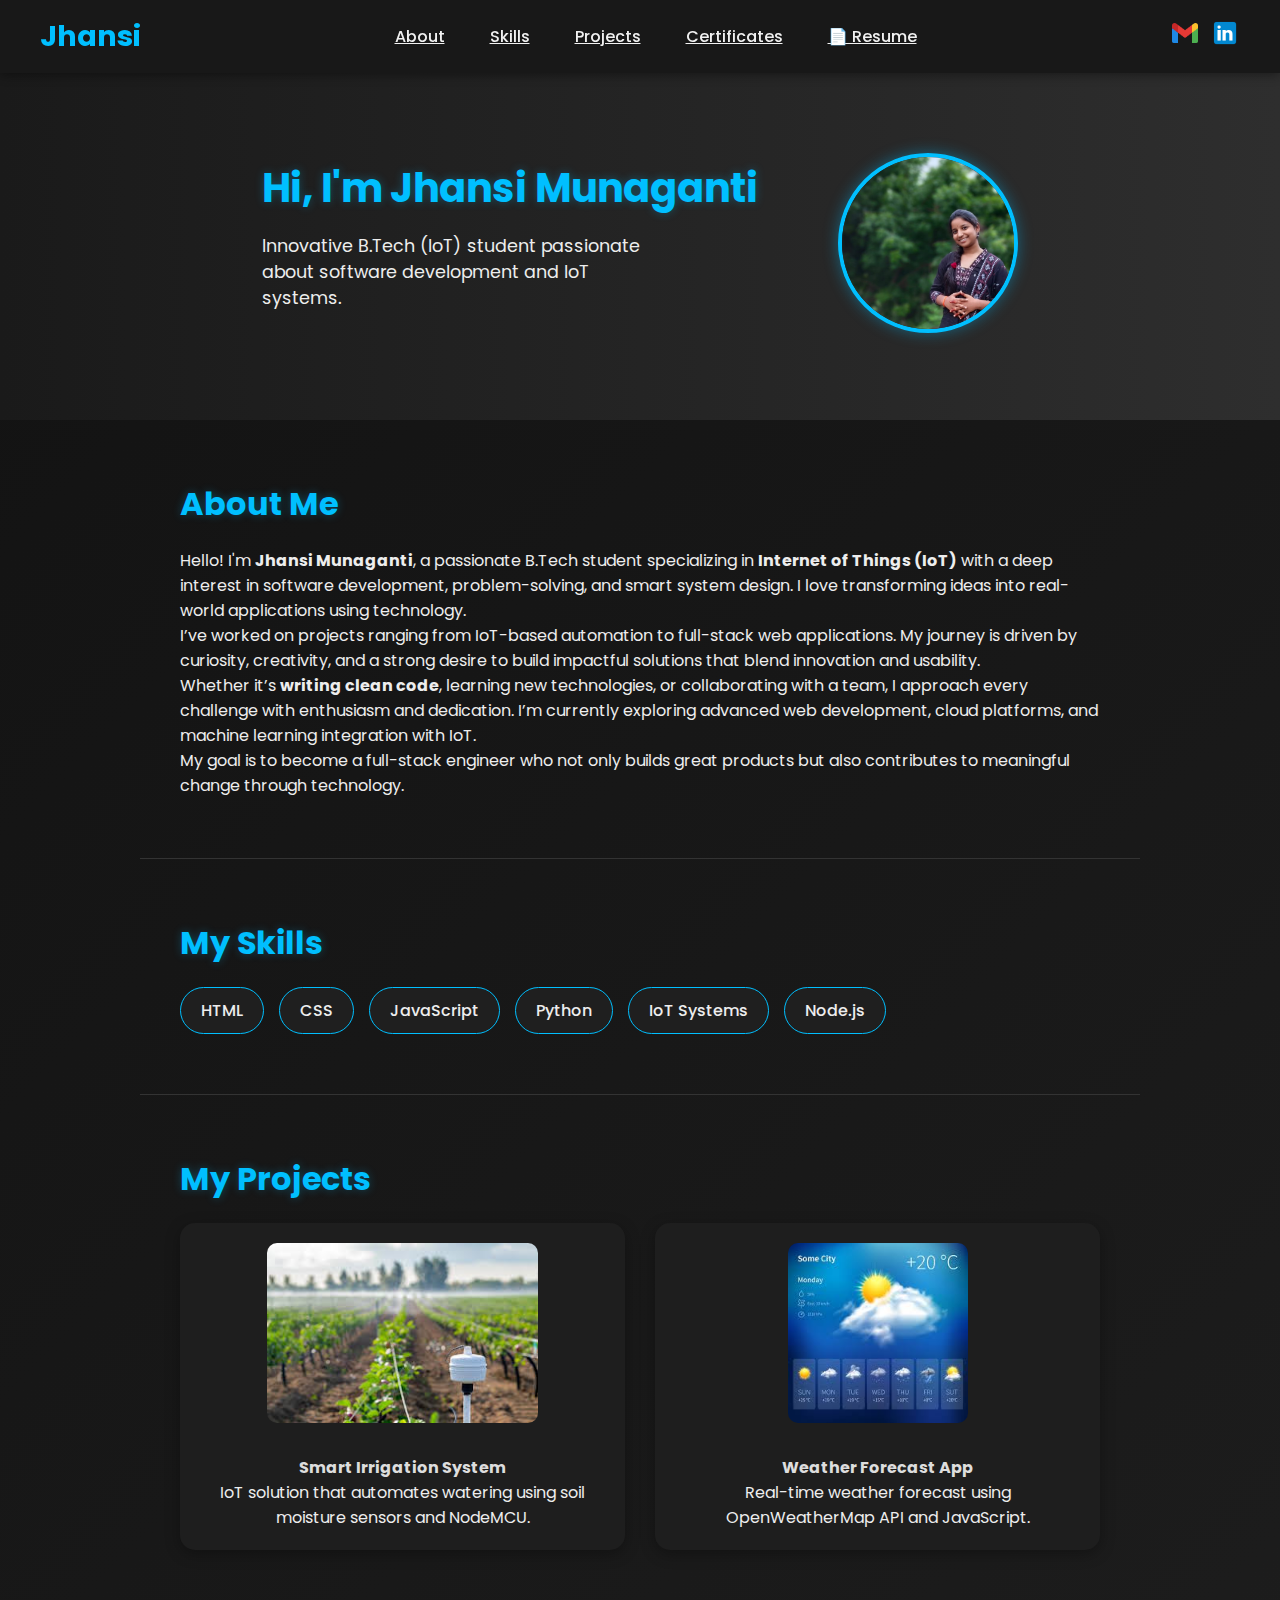
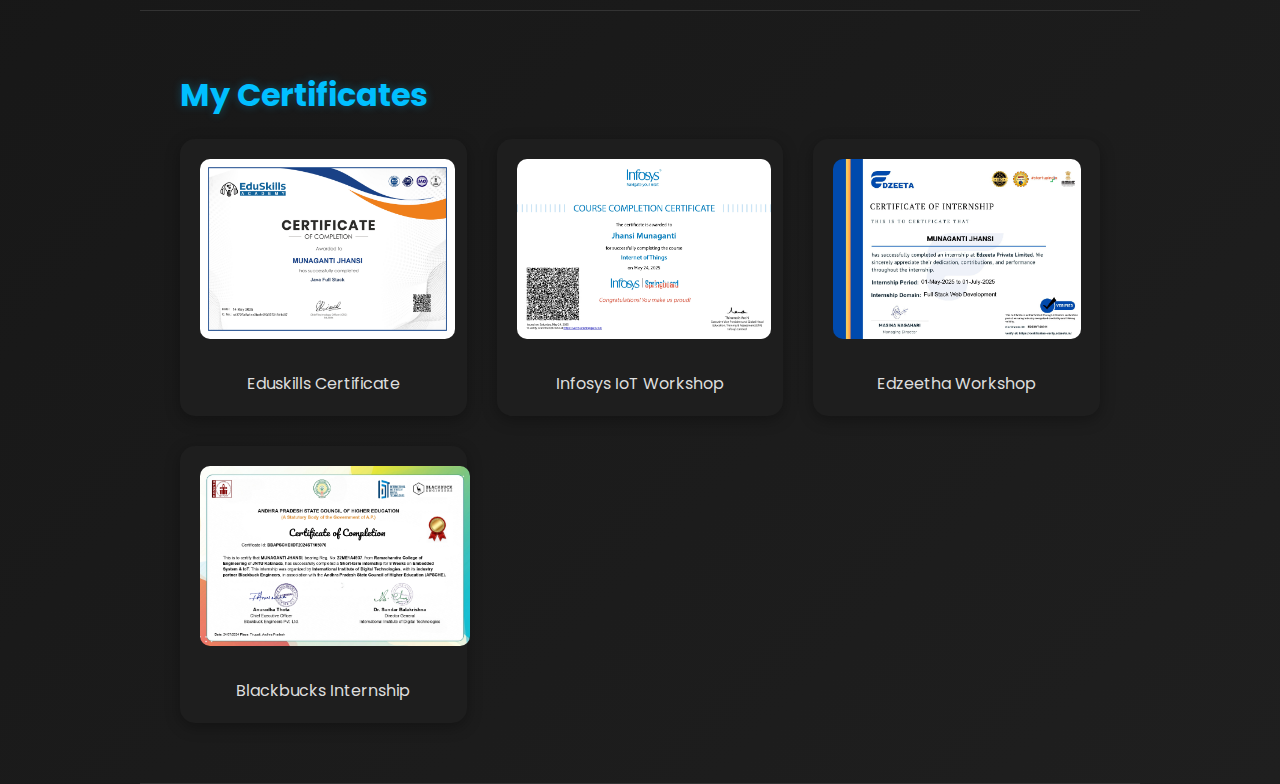
<file: index.html>
<!DOCTYPE html>
<html lang="en">
<head>
  <meta charset="UTF-8">
  <meta name="viewport" content="width=device-width, initial-scale=1.0">
  <title>Jhansi's Portfolio</title>
  <link rel="stylesheet" href="style.css">
  <link href="https://fonts.googleapis.com/css2?family=Poppins:wght@300;500;700&display=swap" rel="stylesheet">
  <style>
    html {
      scroll-behavior: smooth;
    }
    .nav-links a {
      font-size: 1rem;
      padding: 5px 10px;
      border-radius: 5px;
      transition: all 0.3s ease;
    }
    .nav-links a:hover {
      background-color: #ffe600;
      color: #000;
      font-size: 1.1rem;
    }
    section {
      border-bottom: 1px solid #444;
      margin-bottom: 40px;
      padding-bottom: 40px;
    }
  </style>
</head>
<body>
  <!-- Navigation -->
  <nav class="navbar">
    <div class="nav-logo">Jhansi</div>
    <ul class="nav-links">
      <li><a href="#about">About</a></li>
      <li><a href="#skills">Skills</a></li>
      <li><a href="#projects">Projects</a></li>
      <li><a href="#certificates">Certificates</a></li>
      <li>
  <a href="resume.pdf" target="_blank">
    📄 Resume
  </a>
</li>

    </ul>
    <div class="social-icons">
    <a href="mailto:munagantijhansi999@gmail.com" target="_blank">
  <img src="gmail.png" alt="Gmail" class="icon">
</a>
<a href="https://www.linkedin.com/in/jhansi-munaganti-367b4a257" target="_blank">
  <img src="linkedin.png" alt="LinkedIn" class="icon">
</a>

    </div>
  </nav>

  <!-- Hero Section -->
  <header class="hero">
    <div class="hero-content">
      <div class="hero-text">
        <h1>Hi, I'm Jhansi Munaganti</h1>
        <p>Innovative B.Tech (IoT) student passionate about software development and IoT systems.</p>
       
      </div>
      <div class="hero-img">
        <img src="img1.jpeg" alt="Jhansi's Photo">
      </div>
    </div>
  </header>

  <!-- About Section -->
  <section id="about" class="section">
  <h2>About Me</h2>
  <p>
    Hello! I'm <strong>Jhansi Munaganti</strong>, a passionate B.Tech student specializing in <strong>Internet of Things (IoT)</strong> with a deep interest in software development, problem-solving, and smart system design. I love transforming ideas into real-world applications using technology.
  </p>
  <p>
    I’ve worked on projects ranging from IoT-based automation to full-stack web applications. My journey is driven by curiosity, creativity, and a strong desire to build impactful solutions that blend innovation and usability.
  </p>
  <p>
    Whether it’s <strong>writing clean code</strong>, learning new technologies, or collaborating with a team, I approach every challenge with enthusiasm and dedication. I’m currently exploring advanced web development, cloud platforms, and machine learning integration with IoT.
  </p>
  <p>
    My goal is to become a full-stack engineer who not only builds great products but also contributes to meaningful change through technology.
  </p>
</section>


  <!-- Skills Section -->
  <section id="skills" class="section">
    <h2>My Skills</h2>
    <ul class="skills-list">
      <li>HTML</li>
      <li>CSS</li>
      <li>JavaScript</li>
      <li>Python</li>
      <li>IoT Systems</li>
      <li>Node.js</li>
    </ul>
  </section>

  <!-- Projects Section -->
 <section id="projects" class="section">
  <h2>My Projects</h2>
  <div class="grid">

    <div class="card">
      <a href="https://github.com/yourusername/smart-irrigation" target="_blank">
        <img src="smart irigation.jpg" alt="Smart Irrigation System">
      </a>
      <h3>Smart Irrigation System</h3>
      <p>IoT solution that automates watering using soil moisture sensors and NodeMCU.</p>
    </div>

    <div class="card">
      <a href="weather" target="_blank">
        <img src="weater.jpg" alt="Weather Forecast App">
      </a>
      <h3>Weather Forecast App</h3>
      <p>Real-time weather forecast using OpenWeatherMap API and JavaScript.</p>
    </div>

  </div>
</section>


  <!-- Certificates Section -->
   <section id="certificates" class="section">
  <h2>My Certificates</h2>
  <div class="gallery">

    <div class="gallery-item">
      <a href="eduskills.jpeg" target="_blank">
        <img src="eduskills.jpeg" alt="Eduskills">
      </a>
      <p>Eduskills Certificate</p>
    </div>

    <div class="gallery-item">
      <a href="infosis iot.jpeg" target="_blank">
        <img src="infosis iot.jpeg" alt="Infosys IoT Workshop">
      </a>
      <p>Infosys IoT Workshop</p>
    </div>

    <div class="gallery-item">
      <a href="edzeetha.jpeg" target="_blank">
        <img src="edzeetha.jpeg" alt="Edzeetha Workshop">
      </a>
      <p>Edzeetha Workshop</p>
    </div>

    <div class="gallery-item">
      <a href="blackbuck intership.jpeg" target="_blank">
        <img src="blackbuck intership.jpeg" alt="Blackbucks Internship">
      </a>
      <p>Blackbucks Internship</p>
    </div>

  </div>
</section>


  </section>
</body>
</html>
</file>
<file: style.css>
/* Global Styles */
* {
  margin: 0;
  padding: 0;
  box-sizing: border-box;
}

body {
  font-family: 'Poppins', sans-serif;
  background: linear-gradient(135deg, #121212, #1f1f1f);
  color: #ededed;
  overflow-x: hidden;
}

/* Navbar */
.navbar {
  display: flex;
  justify-content: space-between;
  align-items: center;
  background-color: #181818;
  padding: 15px 40px;
  position: sticky;
  top: 0;
  z-index: 1000;
  box-shadow: 0 2px 10px rgba(0, 0, 0, 0.4);
}

.nav-logo {
  font-size: 1.8rem;
  font-weight: bold;
  color: #00BFFF;
}

.nav-links {
  display: flex;
  gap: 25px;
}

.nav-links li {
  list-style: none;
}

.nav-links a {
  color: #f1f1f1;
  font-weight: 500;
  font-size: 1rem;
  padding: 8px 12px;
  border-radius: 5px;
  transition: all 0.3s ease;
}

.nav-links a:hover {
  background-color: #FFD700;
  color: #121212;
  font-size: 1.1rem;
  transform: scale(1.05);
}

/* Social Icons */
.social-icons {
  display: flex;
  gap: 10px;
}

.icon {
  width: 30px;
  height: 30px;
  transition: transform 0.3s ease, filter 0.3s ease;
}

.icon:hover {
  transform: scale(1.3);
  filter: brightness(1.3) saturate(1.2);
}

/* Hero Section */
.hero {
  background: linear-gradient(to right, #1a1a1a, #2e2e2e);
  padding: 80px 20px;
  display: flex;
  justify-content: center;
}

.hero-content {
  display: flex;
  align-items: center;
  justify-content: space-between;
  gap: 60px;
  flex-wrap: wrap;
  max-width: 1100px;
}

.hero-text h1 {
  font-size: 2.5rem;
  margin-bottom: 15px;
  color: #00BFFF;
  text-shadow: 0 0 10px rgba(0, 191, 255, 0.3);
}

.hero-text p {
  font-size: 1.1rem;
  margin-bottom: 25px;
  max-width: 400px;
}

.btn {
  padding: 10px 25px;
  background-color: #38E8AA;
  color: #000;
  border-radius: 25px;
  font-weight: bold;
  transition: 0.3s;
  text-decoration: none;
  display: inline-block;
}

.btn:hover {
  background-color: #00BFFF;
  transform: scale(1.05);
}

/* Hero Image */
.hero-img img {
  width: 180px;
  height: 180px;
  border-radius: 50%;
  border: 4px solid #00BFFF;
  box-shadow: 0 0 15px rgba(0, 191, 255, 0.4);
  object-fit: cover;
  margin-left: 20px;
}

/* Section Style */
.section {
  padding: 60px 40px;
  max-width: 1000px;
  margin: auto;
  border-bottom: 1px solid #333;
}

.section h2 {
  font-size: 2rem;
  color: #00BFFF;
  margin-bottom: 20px;
  text-shadow: 0 0 10px rgba(0, 191, 255, 0.3);
}

/* Skills Section */
.skills-list {
  display: flex;
  flex-wrap: wrap;
  gap: 15px;
  list-style: none;
}

.skills-list li {
  background-color: #1f1f1f;
  padding: 10px 20px;
  border-radius: 25px;
  border: 1px solid #00BFFF;
  font-weight: 500;
  transition: 0.3s;
}

.skills-list li:hover {
  background-color: #FFD700;
  color: #121212;
}

/* Projects & Certificates Grid */
.grid,
.gallery {
  display: grid;
  grid-template-columns: repeat(auto-fit, minmax(250px, 1fr));
  gap: 30px;
}

.card,
.gallery-item {
  background-color: #1e1e1e;
  padding: 20px;
  border-radius: 15px;
  box-shadow: 0 4px 15px rgba(0, 0, 0, 0.3);
  transition: 0.3s;
  text-align: center;
}

.card:hover,
.gallery-item:hover {
  transform: scale(1.03);
  border: 1px solid #38E8AA;
}

.card img,
.gallery-item img {
  border-radius: 10px;
  height: 180px;
  object-fit: cover;
  margin-bottom: 15px;
}

.card h3,
.gallery-item p {
  margin-top: 10px;
  color: #ddd;
  font-size: 1rem;
}

/* Quote (optional) */
.quote {
  font-style: italic;
  color: #aaa;
  margin-top: 20px;
  text-align: right;
}
</file>
